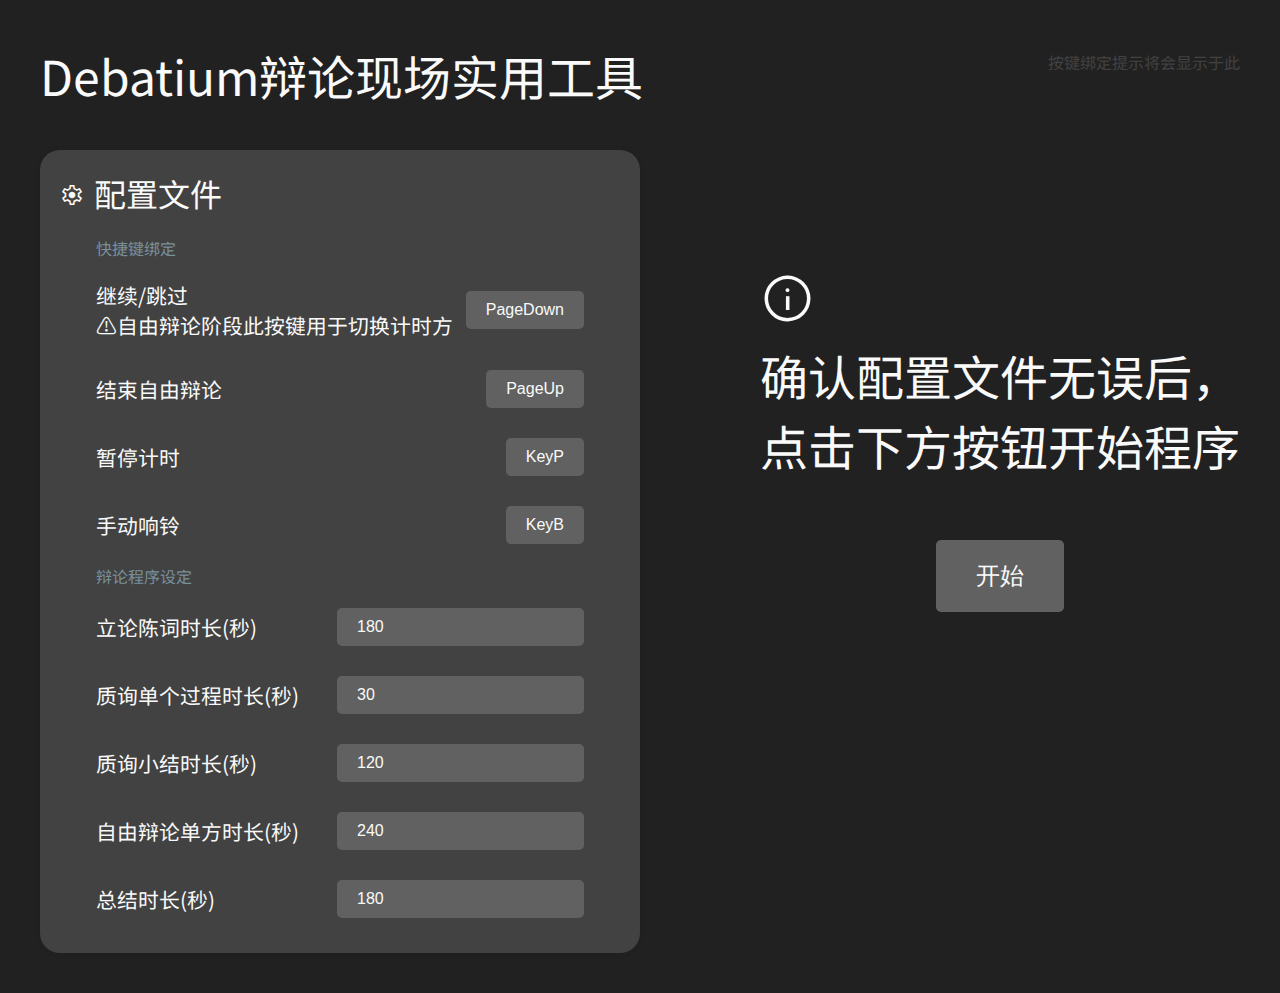
<file: index.html>
<!DOCTYPE html>
<html>
<head>
    <meta charset="UTF-8">
    <style>
        @import url('https://fonts.googleapis.com/css2?family=Noto+Sans+SC:wght@300;400&display=swap');
    </style>
    <link rel="stylesheet" href="https://fonts.googleapis.com/css2?family=Material+Symbols+Outlined:opsz,wght,FILL,GRAD@20..48,100..700,0..1,-50..200" />
    <style>
        .material-symbols-outlined {
          font-variation-settings:
          'FILL' 0,
          'wght' 400,
          'GRAD' 0,
          'opsz' 48
        }
        </style>
    <title>Debatium</title>
    <script src="js/main.js"></script>
    <script src="js/jquery-3.6.0.min.js"></script>
    <script src="js/jQuery.countdownTimer.min.js"></script>
    <link rel="stylesheet" href="css/jQuery.countdownTimer.css">
    <link rel="stylesheet" href="css/main.css">
</head>
<body>
    <div class="title">Debatium辩论现场实用工具</div>
    <div class="key-hint">按键绑定提示将会显示于此</div>
    <div class="content" id="content" style="opacity: 1.0;"></div>
    <audio src="./pages/ding.wav"  controls="controls" preload="auto" style="display: none;" id="sound">您的浏览器不支持播放声音，请更新您的浏览器</audio>
    <audio src="./pages/ding3.mp3"  controls="controls" preload="auto" style="display: none;" id="sound3"></audio>
</body>
</html>
</file>
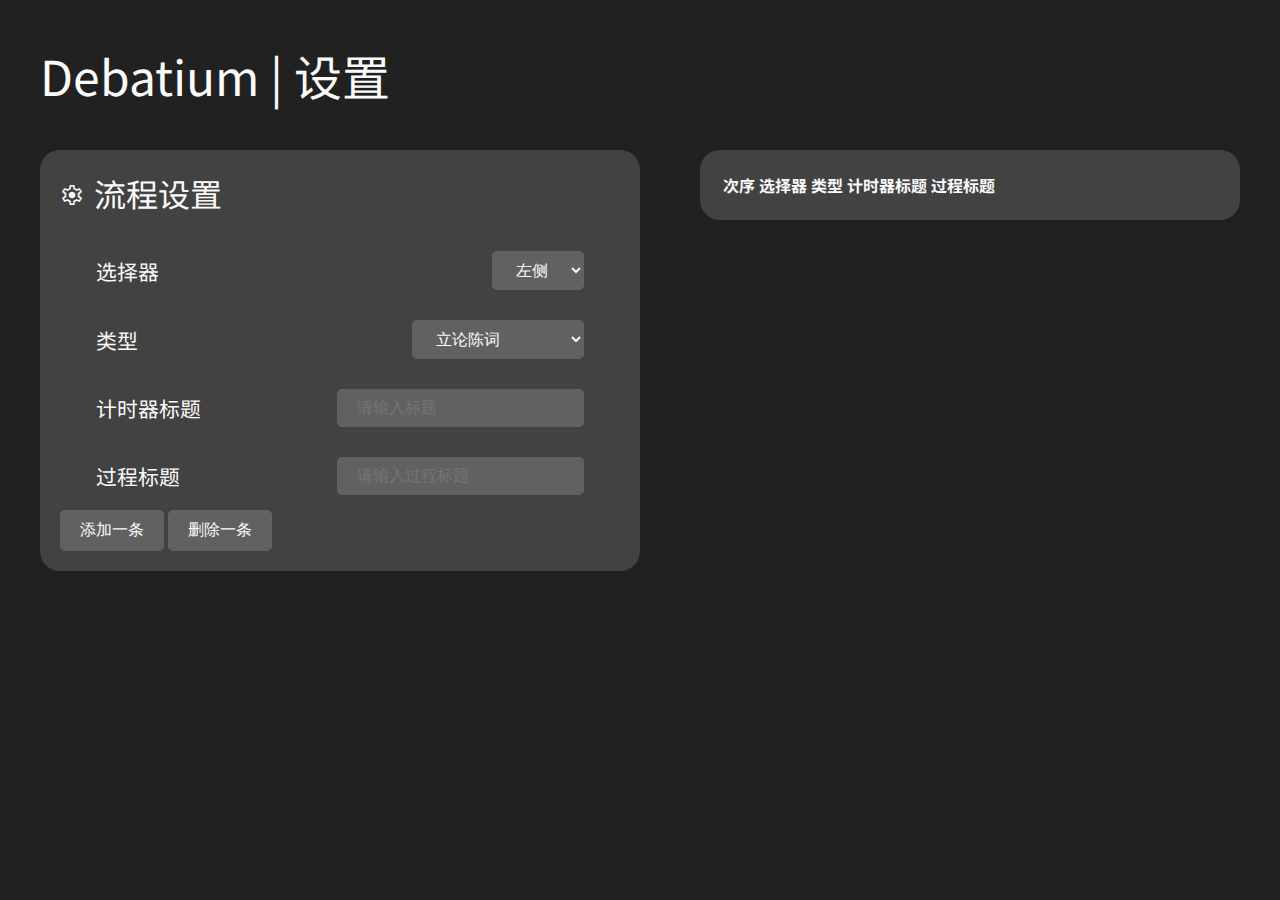
<file: setting.html>
<!DOCTYPE html>
<html>
    <head>
        <meta charset="UTF-8">
        <style>
            @import url('https://fonts.googleapis.com/css2?family=Noto+Sans+SC:wght@300;400&display=swap');
        </style>
        <link rel="stylesheet" href="https://fonts.googleapis.com/css2?family=Material+Symbols+Outlined:opsz,wght,FILL,GRAD@20..48,100..700,0..1,-50..200" />
        <style>
            .material-symbols-outlined {
            font-variation-settings:
            'FILL' 0,
            'wght' 400,
            'GRAD' 0,
            'opsz' 48
            }
            </style>
        <title>Debatium | 设置</title>
        <script src="js/setting.js"></script>
        <script src="js/jquery-3.6.0.min.js"></script>
        <script src="js/jQuery.countdownTimer.min.js"></script>
        <link rel="stylesheet" href="css/jQuery.countdownTimer.css">
        <link rel="stylesheet" href="css/main.css">
    </head>
    <body>
        <div class="title">Debatium | 设置</div>
        <div class="content" id="content" style="opacity: 1.0;">
                <div class="card" style="width:calc(50% - 40px);height:calc(50% - 40px);float:left">
                    <div class="card-title"><span class="material-symbols-outlined">settings</span>流程设置</div>
                    <div class="card-selection">
                        <div class="selection-text">选择器</div>
                        <div class="selection-btn">
                            <select id="selector">
                                <option value ="#1">左侧</option>
                                <option value ="#2">右侧</option>
                            </select>
                        </div>
                    </div>
                    <div class="card-selection">
                        <div class="selection-text">类型</div>
                        <div class="selection-btn">
                            <select id="select_type">
                                <option value ="state">立论陈词</option>
                                <option value ="query">质询</option>
                                <option value="queryConclude">质询小结</option>
                                <option value="conclusion">总结陈词</option>
                                <option value="freeInit">初始化自由辩论</option>
                                <option value="freeStart">开始自由辩论</option>
                            </select>
                        </div>
                    </div>
                    <div class="card-selection" id="timer_title_selection">
                        <div class="selection-text">计时器标题</div>
                        <div class="selection-btn"><input id="timer_title" placeholder="请输入标题"></input></div>
                    </div>
                    <div class="card-selection" id="timer_title_selection_2" style="display: none;">
                        <div class="selection-text">计时器标题</div>
                        <div class="selection-btn"><input id="timer_title_l" placeholder="请输入左侧计时器标题"></input></div>
                        <div class="selection-btn"><input id="timer_title_r" placeholder="请输入右侧计时器标题"></input></div>
                    </div>
                    <div class="card-selection">
                        <div class="selection-text">过程标题</div>
                        <div class="selection-btn"><input id="main_title" placeholder="请输入过程标题"></input></div>
                    </div>
                    <div class="selection-btn">
                        <button id="btn_add">添加一条</button>
                        <button id="btn_del">删除一条</button>
                    </div>
                </div>
                <div class="card" style="width:calc(50% - 100px);height:calc(50% - 40px);float:right">
                    <div class="card-content">
                        <table id="table">
                            <tr>
                                <th>次序</th>
                                <th>选择器</th>
                                <th>类型</th>
                                <th>计时器标题</th>
                                <th>过程标题</th>
                            </tr>
                        </table>
                    </div>
                </div>
            </div>
        </div>
    </body>
</html>
</file>
<file: css/main.css>
body {
    background-color: #212121;
    font-family: 'Noto Sans SC', sans-serif;
    margin: 0px;
}

.title {
    float: left;
    color: #FAFAFA;
    font-size: 3rem;
    padding: 40px;
    padding-bottom: 0px;
}

.key-hint {
    padding-top: 50px;
    padding-right: 40px;
    padding-bottom: 0px;
    float: right;
    color: #424242;
    font-size: 1rem;
}

.content {
    justify-content: space-between;
    display: flex;
    padding: 40px;
    width: calc(100% - 80px);
    height: 100%;
}

.card {
    border-radius: 20px;
    background-color: #424242;
    padding: 20px;
    box-shadow: 0 0 4px #212121;
}

.card-title {
    text-align:inherit;
    color: #FAFAFA;
    font-size: 2rem;
    margin-bottom: 20px;
}

.card-subtitle {
    color: #78909C;
    font-size: 1rem;
    margin-top:5px;
    margin-bottom: 5px;
    margin-left: 36px;
    margin-right: 36px;
}

.card-selection {
    display: flex;
    background-color: #424242;
    align-items: center;
    justify-content: space-between;
    margin-left: -20px;
    margin-right: -20px;
    padding: 15px;
    padding-left: 56px;
    padding-right: 56px;
    transition: background-color 0.4s ease-out;
}

.selection-text {
    color: #FAFAFA;
    font-size: 1.3rem;
}

.selection-btn > button , input, select{
    border-radius: 5px;
    padding: 10px 20px 10px 20px;
    background-color: #616161;
    border: none;
    color: #FAFAFA;
    font-size: 1rem;
    text-decoration: none;
    display: inline-block;
    transition: box-shadow 0.6s ease-in;
}

.card-selection:hover {
    background-color: #616161;
}

.selection-btn > button:hover , input:hover , input:focus {
    background-color: #9E9E9E;
    color: #424242;
    box-shadow: 0 1px 4px #212121;
}

.material-symbols-outlined {
    margin-right: 10px;
    display: inline-block;
    color: #FAFAFA;
}

.action {
    font-size: 3rem;
    color: #FAFAFA;
    padding-left: 10%;
    margin-top: 10%;
}

.action > .material-symbols-outlined {
    font-size: 55px;
}

.action .selection-btn {
    text-align: center;
    padding-left: 0;
}

.action .selection-btn > button{
    font-size: 1.5rem;
    padding: 20px 40px 20px 40px;
}

.error-text {
    text-align: center;
    padding-top: 20px;
    font-size: 1rem;
    color: #C62828;
}

.counter > div{
    font-family: sans-serif !important;
    text-align: center;
    width: 100%;
    font-size: 4.5rem;
    color: #FAFAFA;
}

.debate-card {
    opacity: 1.0;
    background-color: #424242;
    transition: all 0.6s ease-in;
}

.debate-card[status=off] {
    background-color: #212121;
    opacity: 0.3;
    box-shadow: 0 0 0;
}

.card-content {
    color: #FAFAFA;
}
</file>
